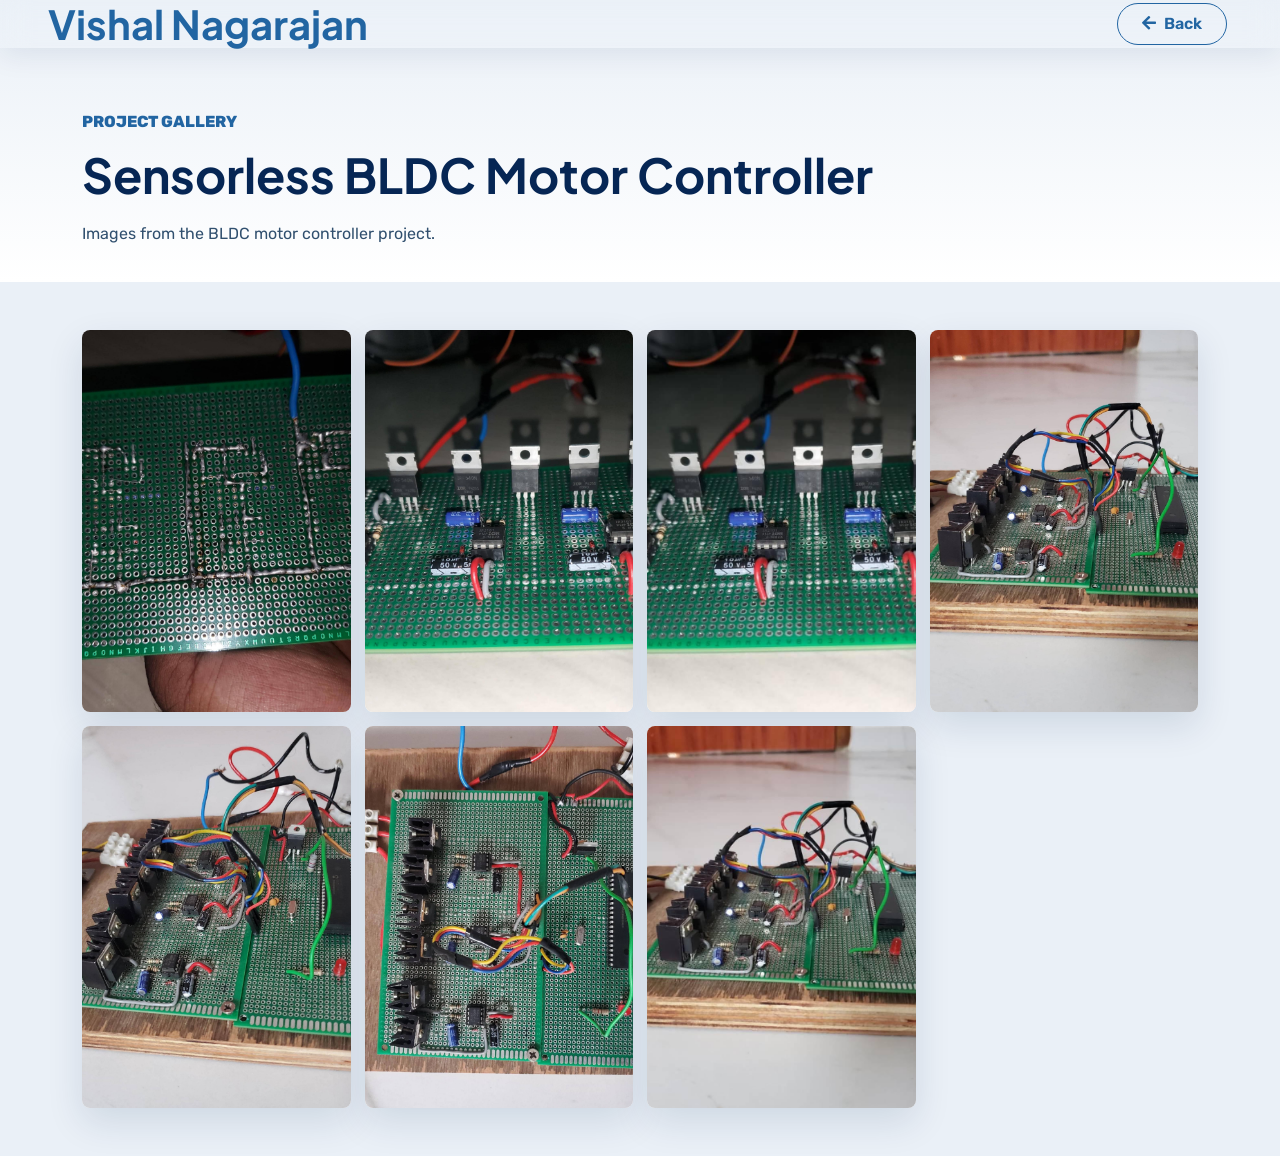
<file: gallery.html>
<!DOCTYPE html>
<html lang="en">

<head>
    <meta charset="utf-8">
    <title>Gallery | Vishal Nagarajan Portfolio</title>
    <meta content="width=device-width, initial-scale=1.0" name="viewport">
    <link rel="icon" type="image/png" href="img/me.png">
    <link rel="preconnect" href="https://fonts.googleapis.com">
    <link rel="preconnect" href="https://fonts.gstatic.com" crossorigin>
    <link href="https://fonts.googleapis.com/css2?family=Plus+Jakarta+Sans:wght@500;600;700;800&family=Rubik:wght@400;500&display=swap" rel="stylesheet">
    <link rel="stylesheet" href="https://use.fontawesome.com/releases/v5.15.4/css/all.css">
    <link href="lib/lightbox/css/lightbox.min.css" rel="stylesheet">
    <link href="css/bootstrap.min.css" rel="stylesheet">
    <link href="css/style.css" rel="stylesheet">
</head>

<body class="gallery-page">
    <nav class="navbar navbar-expand-lg fixed-top navbar-light px-4 px-lg-5 py-3 py-lg-0">
        <a href="index.html" class="navbar-brand p-0">
            <h1 class="display-6 text-primary m-0">Vishal Nagarajan</h1>
        </a>
        <a href="index.html#Projects" class="btn btn-outline-primary rounded-pill py-2 px-4 ms-auto"><i class="fa fa-arrow-left me-2"></i>Back</a>
    </nav>

    <header class="gallery-header">
        <div class="container">
            <p class="eyebrow text-primary" id="galleryLabel">Gallery</p>
            <h1 class="display-5 mb-3" id="galleryTitle">Project Gallery</h1>
            <p class="gallery-subtitle mb-0" id="galleryDescription">Images from the selected project or internship.</p>
        </div>
    </header>

    <main class="container py-5">
        <div class="justified-gallery" id="galleryGrid"></div>
    </main>

    <script src="https://ajax.googleapis.com/ajax/libs/jquery/3.6.4/jquery.min.js"></script>
    <script src="lib/lightbox/js/lightbox.min.js"></script>
    <script>
        const galleries = {
            "bldc": {
                label: "Project Gallery",
                title: "Sensorless BLDC Motor Controller",
                description: "Images from the BLDC motor controller project.",
                folder: "img/BLDC project",
                files: ["img6.jpg", "img13.jpg", "img17.jpg", "img21.jpg", "img25.jpg", "img29.jpg", "img33.jpg"]
            },
            "solar": {
                label: "Project Gallery",
                title: "Solar Electric Cycle",
                description: "Images from the solar electric cycle project.",
                folder: "img/Solar Cycle Project",
                files: ["img6.jpg", "img13.jpg"]
            },
            "baja-2025": {
                label: "BAJA Gallery",
                title: "eBAJA SAEINDIA 2025",
                description: "Images from BAJA SAEINDIA 2025 eBAJA participation.",
                folder: "img/Baja 2025",
                files: ["img6.jpg", "img21.jpg", "img29.jpg", "img33.jpg", "img37.jpg", "img42.jpg", "img46.jpg", "img50.jpg", "img54.jpg", "img58.jpg", "img62.jpg", "img66.jpg", "img70.jpg", "img75.jpg", "img79.jpg", "img83.jpg", "img87.jpg", "img91.jpg"]
            },
            "baja-2024": {
                label: "BAJA Gallery",
                title: "eBAJA SAEINDIA 2024",
                description: "Images from BAJA SAEINDIA 2024 eBAJA participation.",
                folder: "img/Baja 2024",
                files: ["img6.jpg", "img13.jpg", "img17.jpg", "img21.jpg", "img25.jpg", "img29.jpg", "img33.jpg"]
            },
            "dubai": {
                label: "Internship Gallery",
                title: "DRC International Electromechanical LLC",
                description: "Images from the Dubai engineering department internship.",
                folder: "img/Dubai intern",
                files: ["img6.jpg", "img13.jpg", "img17.jpg", "img21.jpg", "img25.jpg", "img29.jpg", "img33.jpg"]
            },
            "bosch": {
                label: "Internship Gallery",
                title: "Bosch Rexroth Industrial Automation",
                description: "Images from the Bosch Rexroth industrial automation internship.",
                folder: "img/Bosch intern",
                files: ["img6.jpg", "img13.jpg", "img17.jpg", "img21.jpg", "img25.jpg", "img29.jpg"]
            },
            "vasantha": {
                label: "Internship Gallery",
                title: "Vasantha Advanced Systems",
                description: "Images from the Vasantha Advanced Systems internship training.",
                folder: "img/Vasantha intern",
                files: ["img6.jpg", "img13.jpg", "img17.jpg", "img21.jpg", "img25.jpg", "img29.jpg", "img33.jpg", "img37.jpg", "img42.jpg", "img46.jpg", "img50.jpg", "img54.jpg", "img58.jpg", "img62.jpg", "img66.jpg", "img70.jpg", "img75.jpg", "img79.jpg", "img83.jpg", "img87.jpg", "img91.jpg"]
            }
        };

        const params = new URLSearchParams(window.location.search);
        const selected = galleries[params.get("set")] || galleries.bldc;
        const grid = document.getElementById("galleryGrid");

        document.title = selected.title + " | Vishal Nagarajan Portfolio";
        document.getElementById("galleryLabel").textContent = selected.label;
        document.getElementById("galleryTitle").textContent = selected.title;
        document.getElementById("galleryDescription").textContent = selected.description;

        selected.files.forEach((file, index) => {
            const path = `${selected.folder}/${file}`;
            const link = document.createElement("a");
            link.href = path;
            link.dataset.lightbox = "details";
            link.dataset.title = `${selected.title} - Image ${index + 1}`;

            const image = document.createElement("img");
            image.src = path;
            image.alt = `${selected.title} image ${index + 1}`;
            image.loading = "lazy";
            image.addEventListener("load", () => resizeItem(link, image));

            link.appendChild(image);
            grid.appendChild(link);
        });

        function resizeItem(item, image) {
            const rowHeight = 8;
            const gap = 14;
            const ratio = image.naturalHeight / image.naturalWidth;
            const width = item.getBoundingClientRect().width;
            const rowSpan = Math.ceil((width * ratio + gap) / (rowHeight + gap));
            item.style.gridRowEnd = `span ${Math.max(rowSpan, 18)}`;
        }

        window.addEventListener("resize", () => {
            grid.querySelectorAll("a").forEach((item) => {
                const image = item.querySelector("img");
                if (image.complete) {
                    resizeItem(item, image);
                }
            });
        });
    </script>
</body>

</html>
</file>
<file: css/style.css>
/*** Spinner Start ***/
/*** Spinner ***/
#spinner {
    opacity: 0;
    visibility: hidden;
    transition: opacity .5s ease-out, visibility 0s linear .5s;
    z-index: 99999;
}

#spinner.show {
    transition: opacity .5s ease-out, visibility 0s linear 0s;
    visibility: visible;
    opacity: 1;
}
/*** Spinner End ***/

.back-to-top {
    position: fixed;
    right: 30px;
    bottom: 30px;
    display: flex;
    width: 45px;
    height: 45px;
    align-items: center;
    justify-content: center;
    transition: 0.5s;
    z-index: 99;
}

/*** Button Start ***/
.btn {
    font-weight: 600;
    transition: .5s;
}

.btn-square {
    width: 32px;
    height: 32px;
}

.btn-sm-square {
    width: 34px;
    height: 34px;
}

.btn-md-square {
    width: 44px;
    height: 44px;
}

.btn-lg-square {
    width: 56px;
    height: 56px;
}

.btn-square,
.btn-sm-square,
.btn-md-square,
.btn-lg-square {
    padding: 0;
    display: flex;
    align-items: center;
    justify-content: center;
    font-weight: normal;
    border-radius: 50%;
}

.btn.btn-primary {
    background: var(--bs-primary) !important;
    color: var(--bs-white) !important;
    font-weight: 400;
    transition: 0.5s;
}

.btn.btn-primary:hover {
    background: var(--bs-white) !important;
    color: var(--bs-primary) !important;
}

.btn.btn-light {
    background: var(--bs-light) !important;
    color: var(--bs-primary) !important;
    font-weight: 400;
    transition: 0.5s;
}

.btn.btn-light:hover {
    background: var(--bs-primary) !important;
    color: var(--bs-light) !important;
}


.RotateMoveLeft {
    position: relative;
    animation: RotateMoveLeft 10s linear infinite;
}

.RotateMoveRight {
    position: relative;
    animation: RotateMoveLeft 10s linear infinite;
}

@keyframes RotateMoveLeft {
    0%   {left: 0px;}
    50%   {left: 40px;}
    100%  {left: 0px;}
}

@keyframes RotateMoveRight {
    0%   {right: 0px;}
    50%   {right: 40px;}
    100%  {right: 0px;}
}


/*** Navbar ***/
.navbar-light .navbar-nav .nav-link {
    margin-right: 25px;
    padding: 35px 0;
    color: var(--bs-dark) !important;
    font-size: 16px;
    font-weight: 400;
    outline: none;
    transition: .5s;
}

.sticky-top.navbar-light .navbar-nav .nav-link {
    padding: 20px 0;
    color: var(--dark) !important;
}

.navbar-light .navbar-nav .nav-link:hover,
.navbar-light .navbar-nav .nav-link.active {
    color: var(--bs-primary) !important;
}

.navbar-light .navbar-brand img {
    max-height: 50px;
    transition: .5s;
}

.sticky-top.navbar-light .navbar-brand img {
    max-height: 45px;
}

.navbar .dropdown-toggle::after {
    border: none;
    content: "\f107";
    font-family: "Font Awesome 5 Free";
    font-weight: 600;
    vertical-align: middle;
    margin-left: 8px;
}

@media (min-width: 1200px) {
    .navbar .nav-item .dropdown-menu {
        display: block;
        visibility: hidden;
        top: 100%;
        transform: rotateX(-75deg);
        transform-origin: 0% 0%;
        border: 0;
        border-radius: 10px;
        transition: .5s;
        opacity: 0;
    }
}

.dropdown .dropdown-menu a:hover {
    background: var(--bs-primary);
    color: var(--bs-white);
}

.navbar .nav-item:hover .dropdown-menu {
    transform: rotateX(0deg);
    visibility: visible;
    background: var(--bs-light) !important;
    transition: .5s;
    opacity: 1;
}

.collapse.navbar-collapse {
    transition: 0.5s;
}

@media (max-width: 992px) {
    nav.bg-transparent {
        position: absolute;
        width: 100%;
        background: transparent !important;
    }

    .navbar.navbar-expand-lg button span {
        position: relative;
        z-index: 99;
    }

    .navbar {
        position: relative;
        background: var(--bs-light);
        z-index: 2;
    }

    .sticky-top.navbar-light {
        position: relative;
        background: var(--bs-white) !important;
        padding: 0 20px 20px 20px !important;
    }

    .sticky-top.navbar-light {
        background: transparent;
    }

    nav.navbar {
        padding: 0 30px 30px 0;
    }

    .navbar.navbar-expand-lg .navbar-toggler {
        padding: 10px 20px;
        border: 1px solid var(--bs-primary);
        color: var(--bs-primary);
    }

    .navbar-light .navbar-collapse {
        margin-top: 15px;
        border-top: 1px solid #DDDDDD;
    }

    .navbar-light .navbar-nav .nav-link,
    .sticky-top.navbar-light .navbar-nav .nav-link {
        padding: 10px 0;
        margin-left: 0;
        color: var(--bs-dark) !important;
    }


    .navbar-light .navbar-brand img {
        max-height: 45;
    }

    .hero-header {
        margin-top: -100px !important;
    }
}

@media (min-width: 992px) {
    .navbar-light {
        position: absolute;
        width: 100%;
        top: 0;
        left: 0;
        background: transparent !important;
        z-index: 999;
    }
    
    .sticky-top.navbar-light {
        position: fixed;
        background: var(--bs-light) !important;
    }
}
/*** Navbar End ***/

/*** Single Page Hero Header Start ***/
.bg-breadcrumb {
    position: relative;
    overflow: hidden;
    background: linear-gradient(rgba(102, 16, 242, 0.05), rgba(102, 16, 242, 0.05));
    background-position: center center;
    background-repeat: no-repeat;
    background-size: cover;
    padding: 150px 0 60px 0;
    margin-bottom: 6rem;
    transition: 0.5s;
}

.bg-breadcrumb::after {
    content: "";
    position: absolute;
    bottom: -20%;
    left: -10%;
    width: 600px;
    height: 600px;
    border-radius: 300px;
    border: 80px solid rgba(247, 71, 128, 0.05);
    background: transparent;
    animation: RotateMoveSingle 5s linear infinite;
    z-index: -1;
}

.bg-breadcrumb .breadcrumb {
    position: relative;
    z-index: 2;
}


@keyframes RotateMoveSingle {
    0% {
        -webkit-transform: rotateZ(0deg) rotate(0deg) translate3d(0, 1%, 0) rotateZ(0deg);
        transform: rotateZ(0deg) rotate(0deg) translate3d(0, 1%, 0) rotateZ(0deg);
    }
      100% {
        -webkit-transform: rotateZ(360deg) rotate(360deg) translate3d(0, 1%, 0) rotateZ(-360deg);
        transform: rotateZ(360deg) rotate(360deg) translate3d(0, 1%, 0) rotateZ(-360deg);
    }

    0% {bottom: 0px;}
    50%   {left: -10px;}
    75%   {bottom: 10%;}
    100%  {bottom: 0px;}
}

.bg-breadcrumb::before {
    content: "";
    position: absolute;
    top: -15%;
    right: -10%;
    width: 600px;
    height: 600px;
    border-radius: 300px;
    border: 80px solid rgba(247, 71, 128, 0.04);
    background: transparent;
    animation: RotateMoveSingle 5s linear infinite;
    z-index: -1;
}

@keyframes RotateMoveSingle {
    0% {
        -webkit-transform: rotateZ(0deg) rotate(0deg) translate3d(0, 1%, 0) rotateZ(0deg);
        transform: rotateZ(0deg) rotate(0deg) translate3d(0, 1%, 0) rotateZ(0deg);
    }
      100% {
        -webkit-transform: rotateZ(360deg) rotate(360deg) translate3d(0, 1%, 0) rotateZ(-360deg);
        transform: rotateZ(360deg) rotate(360deg) translate3d(0, 1%, 0) rotateZ(-360deg);
    }

    0% {top: 0px;}
    50%   {top: 10%;}
    100%  {top: 0px;}
}

@media (max-width: 992px) {
    .bg-breadcrumb {
        padding-top: 100px !important;
    }
}

.bg-breadcrumb .breadcrumb-item a {
    color: var(--bs-dark) !important;
}


.breadcrumb-animation {
    position: absolute;
    top: 0;
    left: 0;
    width: 100%;
    height: 100%;
    overflow: hidden;
}

.breadcrumb-animation li {
    position: absolute;
    display: block;
    list-style: none;
    width: 20px;
    height: 20px;
    background: rgba(102, 16, 242, 0.07);
    animation: animate 25s linear infinite;
    bottom: -150px;
    
}

.breadcrumb-animation li:nth-child(1) {
    left: 25%;
    width: 80px;
    height: 80px;
    animation-delay: 0s;
}


.breadcrumb-animation li:nth-child(2) {
    left: 10%;
    width: 20px;
    height: 20px;
    animation-delay: 2s;
    animation-duration: 12s;
}

.breadcrumb-animation li:nth-child(3) {
    left: 70%;
    width: 20px;
    height: 20px;
    animation-delay: 4s;
}

.breadcrumb-animation li:nth-child(4) {
    left: 40%;
    width: 60px;
    height: 60px;
    animation-delay: 0s;
    animation-duration: 18s;
}

.breadcrumb-animation li:nth-child(5) {
    left: 65%;
    width: 20px;
    height: 20px;
    animation-delay: 0s;
}

.breadcrumb-animation li:nth-child(6) {
    left: 75%;
    width: 110px;
    height: 110px;
    animation-delay: 3s;
}

.breadcrumb-animation li:nth-child(7) {
    left: 35%;
    width: 150px;
    height: 150px;
    animation-delay: 7s;
}

.breadcrumb-animation li:nth-child(8) {
    left: 50%;
    width: 25px;
    height: 25px;
    animation-delay: 15s;
    animation-duration: 45s;
}

.breadcrumb-animation li:nth-child(9) {
    left: 20%;
    width: 15px;
    height: 15px;
    animation-delay: 2s;
    animation-duration: 35s;
}

.breadcrumb-animation li:nth-child(10) {
    left: 85%;
    width: 150px;
    height: 150px;
    animation-delay: 0s;
    animation-duration: 11s;
}

@keyframes animate {

    0%{
        transform: translateY(0) rotate(0deg);
        opacity: 1;
        border-radius: 0;
    }

    100%{
        transform: translateY(-1000px) rotate(720deg);
        opacity: 0;
        border-radius: 50%;
    }

}
/*** Single Page Hero Header End ***/


/*** Hearo Header Start ***/
.header::after {
    position: absolute;
    content: "";
    top: 0;
    right: 0;
    width: 60%;
    height: 100%;
    background: var(--bs-light);
    border-radius: 22% 78% 33% 67% / 32% 0% 100% 68%;
    animation: bgMove 5s linear infinite;
    z-index: -1;
}

@keyframes bgMove {
    0%   {right: 0px;}
    50%   {right: 20px;}
    100%  {right: 0px;}
}

.header::before {
    content: "";
    position: absolute;
    bottom: -9%;
    left: -7%;
    width: 400px;
    height: 400px;
    border-radius: 200px;
    border: 30px solid rgba(247, 71, 128, 0.05);
    background: transparent;
    animation: RotateMoveHeader 5s linear infinite;
    z-index: -1;

}

@keyframes RotateMoveHeader {
    0% {
        -webkit-transform: rotateZ(0deg) rotate(0deg) translate3d(0, 1%, 0) rotateZ(0deg);
        transform: rotateZ(0deg) rotate(0deg) translate3d(0, 1%, 0) rotateZ(0deg);
    }
      100% {
        -webkit-transform: rotateZ(360deg) rotate(360deg) translate3d(0, 1%, 0) rotateZ(-360deg);
        transform: rotateZ(360deg) rotate(360deg) translate3d(0, 1%, 0) rotateZ(-360deg);
    }


    0% {bottom: 0px;}
    50%   {left: -10px;}
    75%   {bottom: 9%;}
    100%  {bottom: 0px;}
}

.hero-header {
    padding-top: 160px;
    padding-bottom: 100px;
    position: relative;
}

.hero-header::after {
    content: "";
    position: absolute;
    left: 100px;
    bottom: 100px;
    width: 58px;
    height: 50px;
    background: url(../img/sty-1.png) center center no-repeat;
    animation: RotateMoveSty-3 45s linear infinite;
    transition: 0.5s;
    z-index: -1;
    
}

@keyframes RotateMoveSty-3 {
    0%   {left: 100px;}
    40%   {bottom: -0px;}
    50%   {left: 700px;}
    70%   {bottom: 500px;}
    80%   {left: 400px;}
    95%   {bottom: -0px;}
    100%  {left: 100px;}
}

.hero-header::before {
    content: "";
    position: absolute;
    left: 100px;
    bottom: 100px;
    width: 300px;
    height: 300px;
    border-radius: 150px;
    border: 30px solid rgba(102, 16, 242, 0.05);
    background: transparent;
    animation: RotateMoveSty-4 45s linear infinite;
    transition: 0.5s;
    z-index: -1;
    
}

@keyframes RotateMoveSty-4 {
    0%   {left: 100px;}
    40%   {bottom: -0px;}
    50%   {left: 700px;}
    70%   {bottom: 500px;}
    80%   {left: 400px;}
    95%   {bottom: -0px;}
    100%  {left: 100px;}
}


.hero-header .rotate-img {
    position: absolute;
    top: 70px;
    left: 20px;
}

.hero-header .rotate-img .rotate-sty-2 {
    position: absolute;
    top: 100px;
    left: 50px;
    width: 50px;
    height: 50px;
    border-radius: 30px;
    border: 5px solid rgba(247, 71, 128, 0.1);
    background: transparent;
    animation: RotateMoveSty-2 45s linear infinite;
    transition: 0.5s;

}

@keyframes RotateMoveSty-2 {
    0%   {left: 0px;}
    40%   {top: -30px;}
    50%   {left: 500px;}
    70%   {top: 200px;}
    80%   {left: 100px;}
    95%   {top: -30px;}
    100%  {left: 0px;}
}

.hero-header .rotate-img img {
    position: relative;
    animation: RotateMove 30s linear infinite;
    z-index: -1;
}

@keyframes RotateMove {
    0%   {left: 0px;}
    50%   {left: 200px;}
    100%  {left: 0px;}
}


@media (max-width: 992px) {
    .hero-header {
        padding-top: 280px;
        
    }

    .hero-header .rotate-img img {
        margin-top: 100px;
    }
   
}
/*** Hero Header End ***/


/*** Service Start ***/
.service .service-item {
    box-shadow: 0 0 45px rgba(0, 0, 0, 0.1);
}

.service .service-item,
.service .service-item .service-icon,
.service .service-item a {
    transition: 0.5s;
}

.service .service-item:hover {
    background: rgba(136, 128, 152, 0.814);
    border: 1px ;
    color: black;
}


.service .service-item:hover .service-icon,
.service .service-item:hover a {
    background: var(--bs-white) !important;
}

.service .service-item:hover a:hover {
    background: var(--bs-primary) !important;
    color: var(--bs-white);
}
/** icon bounce**/
/* Add this CSS to your stylesheet */
@keyframes wave {
    0%, 100% {
        transform: translateY(0);
    }
    50% {
        transform: translateY(-20px); /* Higher jump */
    }
}

.bouncing-icon {
    animation: wave 1s linear infinite; /* Slower animation */
}

/* Stagger the animation delays for a wave effect */
.bouncing-icon:nth-child(1) {
    animation-delay: 0s;
}
.bouncing-icon:nth-child(2) {
    animation-delay: 0.1s;
}
.bouncing-icon:nth-child(3) {
    animation-delay: 0.2s;
}
.bouncing-icon:nth-child(4) {
    animation-delay: 0.3s;
}
.bouncing-icon:nth-child(5) {
    animation-delay: 0.4s;
}
.bouncing-icon:nth-child(6) {
    animation-delay: 0.5s;
}
.bouncing-icon:nth-child(7) {
    animation-delay: 0.6s;
}
.bouncing-icon:nth-child(8) {
    animation-delay: 0.7s;
}

/* Style the service item to have a larger height */
.service-item {
    height: 150px; /* Increase box height */
    display: flex;
    flex-direction: column; /* Stack icon and text vertically */
    align-items: center; /* Center items horizontally */
    justify-content: center; /* Center items vertically */
}

/* Optional: Reset the icon background */
.service-icon {
    background: none; /* Remove background */
}

/* Additional optional styling for icons */
.skill-icon {
    /* Additional styles for icons can be added here if necessary */
}


/*** Features Start ***/
.feature .feature-img {
    background: var(--bs-light);
    border-radius: 58% 42% 21% 79% / 30% 29% 71% 70%;
}
/*** Features End ***/


/*** Pricing Start ***/
.price .price-item {
    position: relative;
    overflow: hidden;
    transition: 0.5s;
}

.price .price-item:hover {
    background: var(--bs-white) !important;
    box-shadow: 0 0 45px rgba(0, 0, 0, 0.2);
}

.price .price-item .pice-item-offer {
    position: absolute;
    width: 200px;
    height: 110px;
    top: -45px;
    right: -80px;
    background: var(--bs-primary) !important;
    color: var(--bs-white);
    transform: rotate(42deg);
    display: flex;
    align-items: end;
    justify-content: center;
    padding-bottom: 10px;
}
/*** Pricing End ***/


/*** Blog Start ***/
.blog .blog-item {
    border-radius: 10px;
}

.blog .blog-item .blog-img {
    position: relative;
    overflow: hidden;
    background: rgba(102, 16, 242, 0.2);
    border-top-right-radius: 10px;
    border-top-left-radius: 10px;
}

.blog .blog-item .blog-img .blog-info {
    position: absolute;
    width: 100%;
    height: 100%;
    bottom: 0;
    left: 0;
    padding: 20px;
    background: rgb(36 35 38 / 64%);
    color: var(--bs-white) !important;
    display: flex;
    align-items: end;
    justify-content: space-between;
    transition: 0.5s;
}

.blog .blog-item .blog-img:hover .blog-info {
    background: rgba(212, 190, 190, 0.4);
}


.blog .blog-item .blog-content {
    border-bottom-left-radius: 10px;
    border-bottom-right-radius: 10px;
}

.blog .blog-item .blog-img img {
    transition: 0.5s;
}

.blog .blog-item .blog-img:hover img {
    transform: scale(1.3);
}
/*** Blog End ***/

/* projectSection Styles */
.portfolio-container {
    margin-top: 30px; /* Space between the title and the projects */
}

/* Portfolio Item Styles */
.portfolio-item {
    position: relative; /* Enable positioning for overlay */
    overflow: hidden; /* Hide overflow for rounded corners */
    transition: transform 0.3s ease; /* Smooth scaling effect */
}

.portfolio-item:hover {
    transform: scale(1.05); /* Slightly scale up on hover */
}

/* Overlay Styles */
.portfolio-overlay {
    position: absolute;
    top: 0;
    left: 0;
    right: 0;
    bottom: 0;
    display: flex;
    justify-content: center;
    align-items: center;
    background: rgba(0, 0, 0, 0.5); /* Semi-transparent black background */
    opacity: 0; /* Start invisible */
    transition: opacity 0.3s ease; /* Smooth transition */
}

.portfolio-item:hover .portfolio-overlay {
    opacity: 1; /* Show overlay on hover */
}

/* Text Styles */
.bg-light {
    text-align: center; /* Center text in description */
}

/* Button Styles */
.btn {
    margin: 0 5px; /* Add spacing between buttons */
}
/**project end**/

/* Text Styles */
.bg-light {
    text-align: center; /* Center text in description */
}

/* Button Styles */
.btn {
    margin: 0 5px; /* Add spacing between buttons */
}

/*** Testimonial Start ***/
.testimonial {
    position: relative;
    background: var(--bs-light);
    overflow: hidden;
    z-index: 1;
}
.testimonial::after {
    content: "";
    position: absolute;
    top: 30%;
    left: 0;
    width: 80px;
    height: 80px;
    border-radius: 40px;
    background: url(../img/testimonial-img-2.jpg) center center no-repeat;
    animation: TestimonialMoveLeft 100s linear infinite;
    z-index: -1;

}

.testimonial::before {
    content: "";
    position: absolute;
    top: 30%;
    right: 0;
    width: 80px;
    height: 80px;
    border-radius: 40px;
    background: url(../img/testimonial-img-3.jpg) center center no-repeat;
    animation: TestimonialMoveRight 100s linear infinite;
    z-index: -1;

}

@keyframes TestimonialMoveLeft {
    0%   {left: 0px;}
    25%   {top: 100px;}
    50%   {left: 100%;}
    75%   {top: 80%;}
    100%  {left: 0px;}
}

@keyframes TestimonialMoveRight {
    0%   {right: 0px;}
    25%   {top: 100px;}
    50%   {right: 100%;}
    75%   {top: 80%;}
    100%  {right: 0px;}
}

.testimonial .testimonial-carousel.owl-carousel {
    position: relative;
    padding: 0 35px;
    transition: 0.5s;
}

.testimonial .testimonial-carousel .owl-nav .owl-prev {
    position: absolute;
    top: 50%;
    left: 10px;
    transform: translateY(-50%);
    width: 65px;
    height: 65px;
    border-radius: 40px;
    display: flex;
    align-items: center;
    justify-content: center;
    background: rgba(102, 16, 242, 0.09);
    color: var(--bs-primary);
    transition: 0.5s;
}

.testimonial .testimonial-carousel .owl-nav .owl-next {
    position: absolute;
    top: 50%;
    right: 10px;
    transform: translateY(-50%);
    width: 65px;
    height: 65px;
    border-radius: 40px;
    display: flex;
    align-items: center;
    justify-content: center;
    background: rgba(102, 16, 242, 0.09);
    color: var(--bs-primary);
    transition: 0.5s;
}


.testimonial .testimonial-carousel .owl-nav .owl-prev:hover,
.testimonial .testimonial-carousel .owl-nav .owl-next:hover {
    background: var(--bs-primary);
    color: var(--bs-white) !important;
}


.testimonial-carousel .owl-dots {
    width: 100%;
    height: 120px;
    display: flex;
    align-items: center;
    justify-content: center;
    margin-top: 10px;
    transition: 0.5s;
}

.testimonial-carousel .owl-dots .owl-dot img {
    width: 40px;
    height: 40px;
    border-radius: 20px;
    margin-right: 15px;
    transition: 0.5s;
}

.testimonial-carousel .owl-dots .owl-dot.active img {
    width: 70px;
    height: 70px;
    border-radius: 40px;
    border: 4px solid var(--bs-secondary);
}

@media (min-width: 900px) {
    .testimonial .testimonial-carousel .testimonial-item .testimonial-inner p.fs-7 {
        font-size: 20px;
    }
}

@media (max-width: 576px) {
    .testimonial .testimonial-carousel.owl-carousel {
        padding: 0;
    }

    .testimonial .testimonial-carousel .owl-nav .owl-prev {
        margin-top: -250px;
        margin-left: -15px;
    }

    .testimonial .testimonial-carousel .owl-nav .owl-next {
        margin-top: -250px;
        margin-right: -15px;
    }
}
/*** Testimonial End ***/

/*** Contact Start ***/
.contact {
    position: relative;
    overflow: hidden;
    transition: 0.5s;
    z-index: 1;
}

.contact::after {
    content: "";
    position: absolute;
    top: 10%;
    left: -1%;
    width: 400px;
    height: 400px;
    border-radius: 200px;
    border: 60px solid rgba(102, 16, 242, 0.05);
    background: transparent;
    animation: ContactMoveLeft 50s linear infinite;
    z-index: 1;
}

@keyframes ContactMoveLeft {
    0%   {left: 0px;}
    25%   {top: 100px;}
    50%   {left: 90%;}
    75%   {top: 80%;}
    100%  {left: 0px;}
}

.contact::before {
    content: "";
    position: absolute;
    top: 10%;
    right: -1%;
    width: 400px;
    height: 400px;
    border-radius: 200px;
    border: 60px solid rgba(102, 16, 242, 0.05);
    background: transparent;
    animation: ContactMoveRight 50s linear infinite;
    z-index: 1;
}

@keyframes ContactMoveRight {
    0%   {right: 0px;}
    25%   {top: 100px;}
    50%   {right: 90%;}
    75%   {top: 80%;}
    100%  {right: 0px;}
}
/*** Contact End ***/


/*** Footer Start ***/
.footer {
    background: linear-gradient(rgba(102, 16, 242, 0.05), rgba(102, 16, 242, 0.05));
    background-position: center center;
    background-repeat: no-repeat;
    background-size: cover;
}
.footer .footer-item a {
    line-height: 35px;
    color: var(--bs-dark);
    transition: 0.5s;
}

.footer .footer-item p {
    line-height: 35px;
}

.footer .footer-item a:hover {
    letter-spacing: 2px;
    color: var(--bs-primary);
}

/*** Footer End ***/

/*** copyright Start ***/
.copyright {
    border-top: 1px solid rgba(255, 255, 255, 0.08);
    background: var(--bs-dark) !important;
}
/*** copyright end ***/

/*** Vishal Portfolio Theme ***/
:root {
    --bs-primary: #2265A2;
    --bs-secondary: #7FADE0;
    --bs-light: #EAF0F7;
    --bs-dark: #062654;
}

body {
    color: #17324d;
    background: #ffffff;
    font-family: "Rubik", sans-serif;
}

h1,
h2,
h3,
h4,
h5,
h6,
.navbar-brand h1 {
    color: #062654;
    font-family: "Plus Jakarta Sans", sans-serif;
    letter-spacing: 0;
}

.text-primary {
    color: #2265A2 !important;
}

.bg-primary,
.btn-primary,
.portfolio-overlay,
.copyright {
    background-color: #062654 !important;
}

.btn.btn-primary {
    border-color: #2265A2 !important;
    background: #2265A2 !important;
    color: #ffffff !important;
}

.btn.btn-primary:hover,
.btn.btn-outline-primary:hover {
    border-color: #062654 !important;
    background: #062654 !important;
    color: #ffffff !important;
}

.btn.btn-outline-primary {
    border-color: #2265A2 !important;
    color: #2265A2 !important;
}

.btn.btn-light {
    background: #EAF0F7 !important;
    color: #2265A2 !important;
}

.navbar {
    background: rgba(234, 240, 247, 0.94);
    backdrop-filter: blur(14px);
    box-shadow: 0 8px 28px rgba(6, 38, 84, 0.08);
}

.navbar-light .navbar-nav .nav-link:hover,
.navbar-light .navbar-nav .nav-link.active {
    color: #2265A2 !important;
}

.header,
.hero-header,
.project-band,
.highlights-band {
    background: linear-gradient(180deg, #EAF0F7 0%, #ffffff 100%);
}

.header::before,
.header::after,
.hero-header::before,
.hero-header::after,
.hero-header .rotate-img {
    display: none !important;
}

.hero-header {
    min-height: auto;
    padding-top: 150px;
    padding-bottom: 70px;
}

.eyebrow,
.summary-label {
    margin-bottom: 12px;
    font-weight: 800;
    text-transform: uppercase;
    letter-spacing: 0;
}

.hero-copy {
    max-width: 680px;
    color: #31506f;
    line-height: 1.65;
}

.loader-photo {
    width: 130px;
    height: 130px;
    object-fit: cover;
    border-radius: 50%;
    border: 6px solid #EAF0F7;
    box-shadow: 0 16px 45px rgba(6, 38, 84, 0.18);
}

.circle-frame {
    width: min(360px, 78vw);
    aspect-ratio: 1 / 1;
    padding: 12px;
    border-radius: 50%;
    background: #ffffff;
    border: 2px solid rgba(34, 101, 162, 0.18);
    box-shadow: 0 24px 70px rgba(6, 38, 84, 0.18);
}

.circle-image {
    width: 100%;
    height: 100%;
    object-fit: cover;
    border-radius: 50%;
}

.professional-summary-card,
.contact-panel {
    padding: 30px;
    border: 1px solid rgba(34, 101, 162, 0.15);
    border-radius: 8px;
    background: #ffffff;
    box-shadow: 0 18px 45px rgba(6, 38, 84, 0.09);
}

.summary-title {
    max-width: 850px;
    margin-bottom: 14px;
    font-size: clamp(1.45rem, 2vw, 2rem);
}

.summary-text {
    max-width: 900px;
    margin-bottom: 0;
    color: #31506f;
    line-height: 1.8;
}

.profile-panel {
    overflow: hidden;
    border-radius: 8px;
    border: 2px solid rgba(127, 173, 224, 0.45);
    box-shadow: 0 22px 56px rgba(6, 38, 84, 0.16);
}

.profile-panel img {
    width: 100%;
    aspect-ratio: 4 / 5;
    object-fit: cover;
}

.timeline-list {
    border-left: 3px solid #7FADE0;
    margin-bottom: 30px;
    padding-left: 24px;
}

.timeline-item {
    position: relative;
    margin-bottom: 24px;
}

.timeline-item::before {
    content: "";
    position: absolute;
    left: -34px;
    top: 8px;
    width: 17px;
    height: 17px;
    border-radius: 50%;
    background: #2265A2;
    border: 4px solid #EAF0F7;
}

.timeline-item p {
    margin-bottom: 0;
    color: #31506f;
    line-height: 1.75;
}

.service .service-item {
    min-height: 150px;
    border: 1px solid rgba(34, 101, 162, 0.12);
    background: #ffffff;
    box-shadow: 0 12px 32px rgba(6, 38, 84, 0.07);
}

.service .service-item:hover {
    background: #EAF0F7;
}

.project-row-list {
    display: grid;
    gap: 22px;
}

.project-group-heading {
    margin-top: 32px;
    padding-top: 18px;
}

.project-row {
    display: grid;
    grid-template-columns: minmax(180px, 20%) 1fr;
    overflow: hidden;
    border: 1px solid rgba(34, 101, 162, 0.14);
    border-radius: 8px;
    background: #ffffff;
    box-shadow: 0 18px 45px rgba(6, 38, 84, 0.08);
}

.project-media {
    min-height: 210px;
    background: #EAF0F7;
}

.project-media img {
    width: 100%;
    height: 100%;
    min-height: 210px;
    object-fit: cover;
}

.project-icon-media {
    display: flex;
    align-items: center;
    justify-content: center;
    background: linear-gradient(135deg, #062654, #2265A2);
}

.project-icon-media i {
    color: #EAF0F7;
    font-size: clamp(3rem, 7vw, 5rem);
}

.project-details {
    display: flex;
    flex-direction: column;
    padding: clamp(22px, 3vw, 34px);
}

.project-details h3 {
    margin-bottom: 12px;
    font-size: clamp(1.35rem, 1.9vw, 1.75rem);
}

.project-details p {
    color: #31506f;
    line-height: 1.75;
}

.project-meta {
    display: inline-flex;
    gap: 8px;
    align-items: center;
    margin-bottom: 12px;
    color: #2265A2;
    font-weight: 700;
}

.tag-list {
    display: flex;
    flex-wrap: wrap;
    gap: 8px;
    margin-top: 18px;
}

.tag-list span {
    padding: 7px 12px;
    border: 1px solid rgba(34, 101, 162, 0.18);
    border-radius: 999px;
    background: #EAF0F7;
    color: #062654;
    font-size: 0.88rem;
    font-weight: 600;
}

.details-actions {
    display: flex;
    justify-content: flex-end;
    margin-top: auto;
    padding-top: 20px;
}

.internship-row .project-media {
    background: #062654;
}

.certificate-media {
    position: relative;
    display: block;
    color: #ffffff;
    text-decoration: none;
}

.certificate-media img {
    transition: transform 0.35s ease, filter 0.35s ease;
}

.certificate-overlay {
    position: absolute;
    inset: 0;
    display: flex;
    align-items: center;
    justify-content: center;
    background: rgba(6, 38, 84, 0.56);
    color: #ffffff;
    font-size: 2rem;
    opacity: 0;
    transition: opacity 0.35s ease;
}

.certificate-media:hover img {
    transform: scale(1.08);
    filter: saturate(1.08);
}

.certificate-media:hover .certificate-overlay {
    opacity: 1;
}

.highlight-card {
    height: 100%;
    overflow: hidden;
    border: 1px solid rgba(34, 101, 162, 0.14);
    border-radius: 8px;
    background: #ffffff;
    box-shadow: 0 16px 40px rgba(6, 38, 84, 0.08);
}

.highlight-card img {
    width: 100%;
    aspect-ratio: 4 / 3;
    object-fit: cover;
    background: #EAF0F7;
}

.highlight-card div {
    padding: 20px;
}

.highlight-card p {
    margin-bottom: 8px;
    color: #2265A2;
    font-weight: 800;
}

.highlight-card h5 {
    margin-bottom: 0;
    font-size: 1rem;
    line-height: 1.55;
}

@media (max-width: 991.98px) {
    .navbar-light .navbar-nav .nav-link {
        padding: 10px 0;
    }

    .hero-header {
        padding-top: 120px;
    }
}

@media (max-width: 767.98px) {
    .project-row {
        grid-template-columns: 1fr;
    }

    .project-media,
    .project-media img {
        min-height: 230px;
    }

    .professional-summary-card,
    .contact-panel {
        padding: 24px;
    }
}

/*** Gallery Pages ***/
.gallery-page {
    min-height: 100vh;
    background: #EAF0F7;
}

.gallery-header {
    padding: 110px 0 34px;
    background: linear-gradient(180deg, #EAF0F7 0%, #ffffff 100%);
}

.gallery-subtitle {
    max-width: 760px;
    color: #31506f;
    line-height: 1.75;
}

.justified-gallery {
    display: grid;
    grid-template-columns: repeat(auto-fill, minmax(220px, 1fr));
    grid-auto-rows: 8px;
    grid-auto-flow: dense;
    gap: 14px;
}

.justified-gallery a {
    display: block;
    overflow: hidden;
    border-radius: 8px;
    background: #ffffff;
    box-shadow: 0 14px 36px rgba(6, 38, 84, 0.12);
}

.justified-gallery img {
    width: 100%;
    height: 100%;
    min-height: 120px;
    object-fit: cover;
    transition: transform 0.35s ease, filter 0.35s ease;
}

.justified-gallery a:hover img {
    transform: scale(1.04);
    filter: saturate(1.1);
}
</file>
